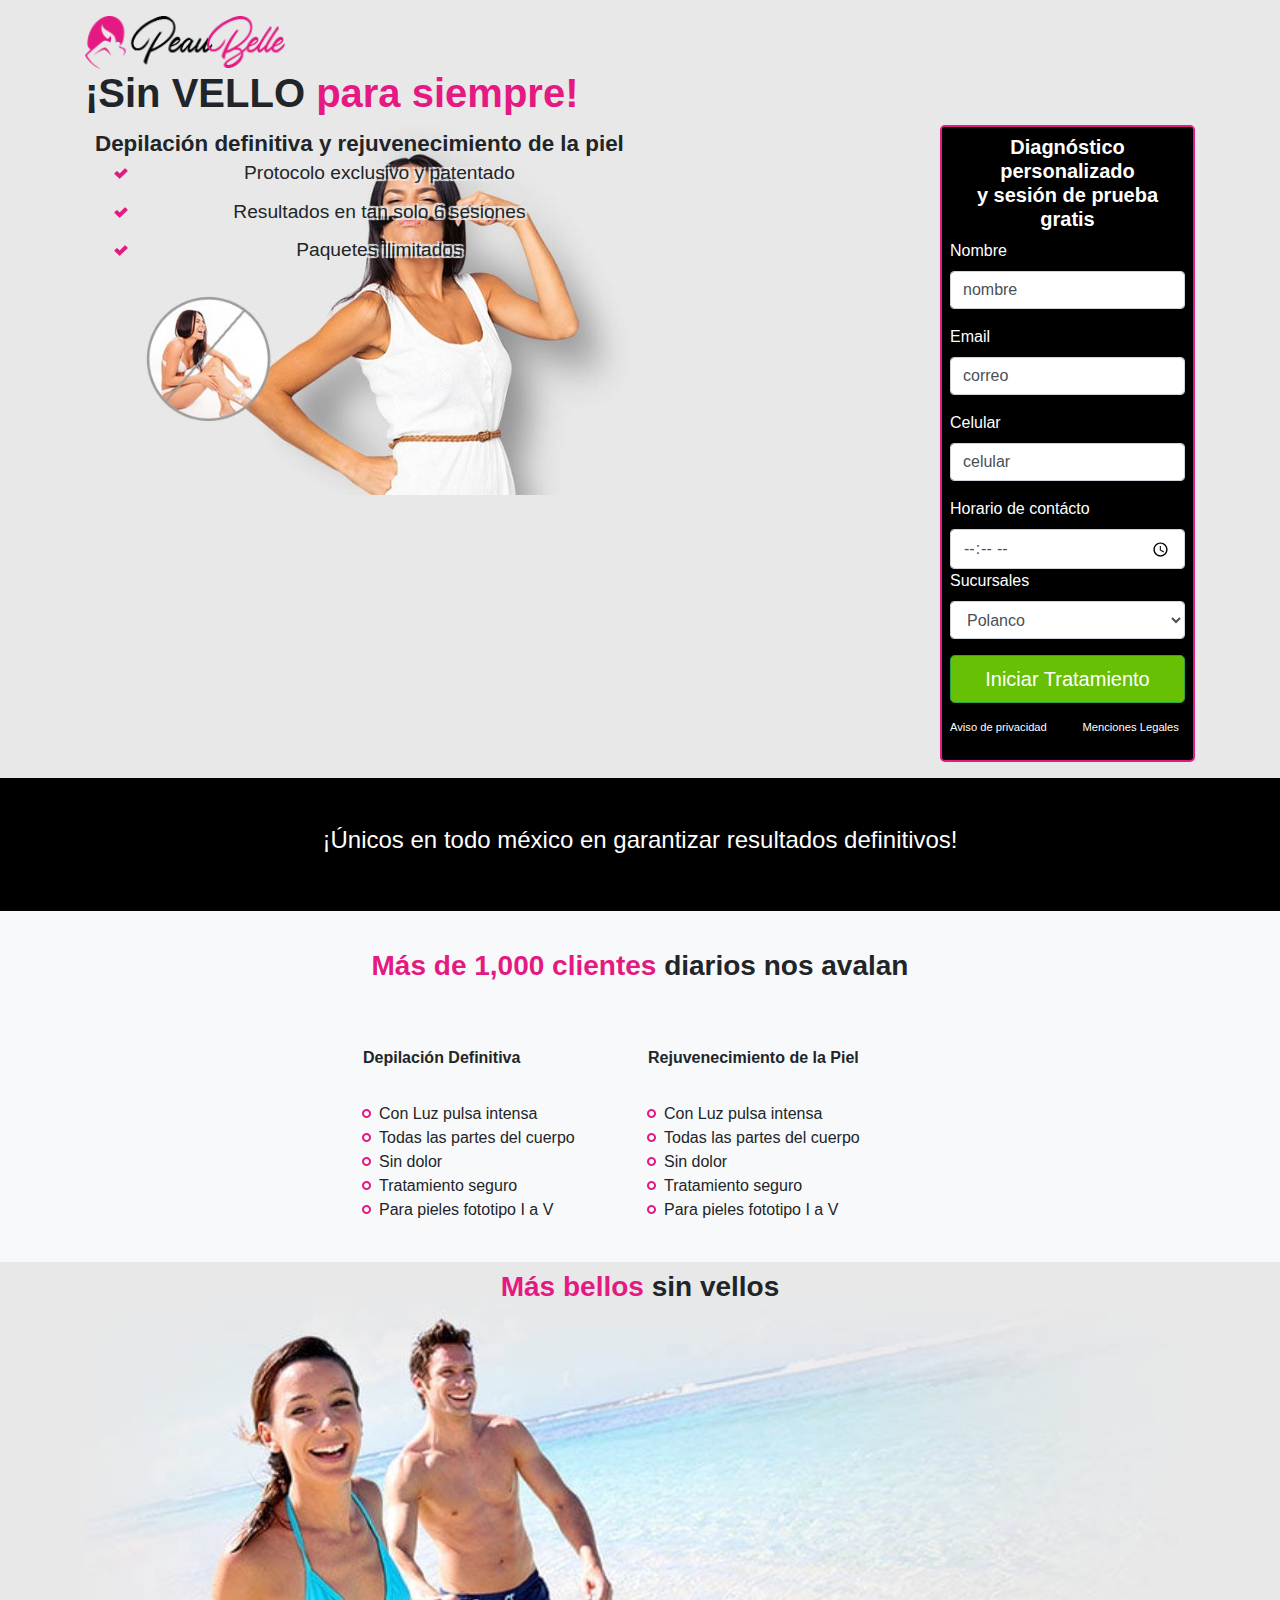
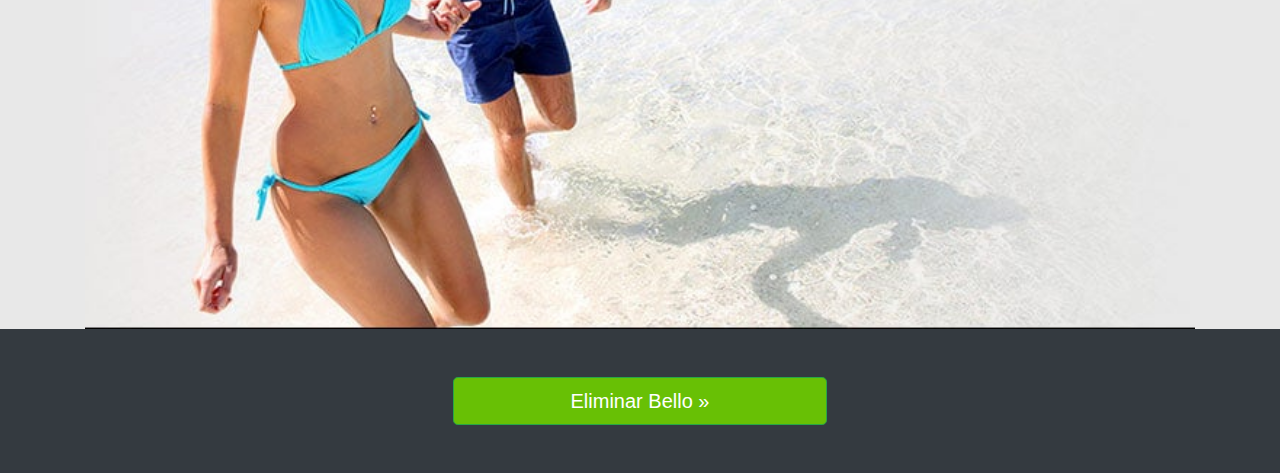
<file: index.html>
<!DOCTYPE html>
<html lang="es">
<head>
  <title>PeauBele</title>
  <meta charset="utf-8">
  <meta name="viewport" content="width=device-width, initial-scale=1, shrink-to-fit=no">
  <link rel="stylesheet" href="https://maxcdn.bootstrapcdn.com/bootstrap/4.0.0/css/bootstrap.min.css" integrity="sha384-Gn5384xqQ1aoWXA+058RXPxPg6fy4IWvTNh0E263XmFcJlSAwiGgFAW/dAiS6JXm" crossorigin="anonymous">
  <script src="https://code.jquery.com/jquery-3.2.1.js"></script>
  <script src="https://cdnjs.cloudflare.com/ajax/libs/popper.js/1.12.9/umd/popper.min.js" integrity="sha384-ApNbgh9B+Y1QKtv3Rn7W3mgPxhU9K/ScQsAP7hUibX39j7fakFPskvXusvfa0b4Q" crossorigin="anonymous"></script>
  <script src="https://maxcdn.bootstrapcdn.com/bootstrap/4.0.0/js/bootstrap.min.js" integrity="sha384-JZR6Spejh4U02d8jOt6vLEHfe/JQGiRRSQQxSfFWpi1MquVdAyjUar5+76PVCmYl" crossorigin="anonymous"></script>
  <link rel="stylesheet" href="js/alertifyjs/css/alertify.css">
  <link rel="stylesheet" href="js/alertifyjs/css/themes/semantic.css">
  <script src="js/alertifyjs/alertify.js"></script>
  <script src="js/script.js"></script>
  <link rel="stylesheet" href="style.css"/>
</head>
<body>
  <section id="cab" class="p-3">
  <div class="container">
    <div class="row">
      <div class="col-md-12">
        <img src="pixel/logo.png" width="200px">
      </div>
      <div class="col-md-12">
        <h1>
        <strong>¡Sin VELLO <span>para siempre!</span></strong><br>
      </h1>
      </div>
    </div>
    <div class="row">
      <div class="col-lg-9 col-md-8">
        <div class="contenedor">
            <img src="pixel/background.jpg" width="100%"        class="d-none d-lg-block"/>
            <img src="pixel/background-tablet.jpg" width="100%" class="d-none d-md-block d-lg-none"/>
            <img src="pixel/background-mobile.jpg" width="100%" class="d-block d-md-none"/>
            <div class="texto-encima">
              <p class="h3">
              <small><strong>Depilación definitiva y rejuvenecimiento de la piel</strong></small>
              </p>
                <ul class="stroke">
                <li>Protocolo exclusivo y patentado</li>
                <li>Resultados en tan solo 6 sesiones</li>
                <li>Paquetes ilimitados</li>
                </ul>
            </div>
        </div>
      </div>
      <div class="col-lg-3 col-md-4">
        <form id="formulario">
        <div class="text-white p-2" id="form-diag">
        <p class="h5 text-center"><strong>Diagnóstico personalizado <br>y sesión de prueba gratis</strong></p>
        <div class="form-group">
          <label>Nombre</label>
          <input type="text" class="form-control" name="nombre" id="nombre" value="nombre"/>
        </div>
        <div class="form-group">
          <label>Email</label>
          <input type="email" class="form-control" name="email" id="email" value="correo"/>
        </div>
        <div class="form-group">
          <label>Celular</label>
          <input type="tel" class="form-control" name="celular" id="celular" value="celular"/>
        </div>
        <div class="form-group">
          <label>Horario de contácto</label>
          <input type="time" class="form-control" value="horario" name="horario" id="horario"/>
          <label>Sucursales</label>
          <select name="sucursales" class="form-control" name="sucursales" id="sucursales">
            <option value="polanco">Polanco</option>
            <option value="condesa">Condesa</option>
            <option value="roma">Roma</option>
          </select>
        </div>
        <div class="form-group">
          <button type="submit" class="btn btn-success btn-lg btn-block" id="submit">Iniciar Tratamiento</button>
        </div>
        <div class="form-group">
          <div class="row" id="avisoylegales">
          <div class="col-6">Aviso de privacidad</div>
          <div class="col-6">Menciones Legales</div>
        </div>
      </div>
      </div>
    </div>
    </form>
  </div>
  </section>
  <section id="unicos" class="text-white text-center p-5">
  <div class="container">
    <p class="h4">¡Únicos en todo méxico en garantizar resultados definitivos!</p>
  </div>
  </section>
  <section class="bg-light">
  <div class="container">
  <div class="row justify-content-center">
    <div class="col-md-12 text-center p-5">
        <p class="h3"><strong><span>Más de 1,000 clientes</span> diarios nos avalan</strong></p>
    </div>
  </div>
  <div class="row justify-content-center">
    <div class="col-md-6 col-lg-3 p-2">
      <p><strong>Depilación Definitiva</strong></p>
      <ul class="listCircle p-3">
        <li>Con Luz pulsa intensa</li>
        <li>Todas las partes del cuerpo</li>
        <li>Sin dolor</li>
        <li>Tratamiento seguro</li>
        <li>Para pieles fototipo I a V</li>
      </ul>
    </div>
    <div class="col-md-6 col-lg-3 p-2">
      <p><strong>Rejuvenecimiento de la Piel</strong></p>
      <ul class="listCircle p-3">
        <li>Con Luz pulsa intensa</li>
        <li>Todas las partes del cuerpo</li>
        <li>Sin dolor</li>
        <li>Tratamiento seguro</li>
        <li>Para pieles fototipo I a V</li>
      </ul>
    </div>
  </div>
    </div>
  </section>
  <section id="masbellos">
    <div class="container">
      <div class="row">
        <div class="col-lg-12">
          <div class="contenedor">
          <img src="pixel/bg-bottom.jpg" width="100%"/>
            <div class="centrado">
              <p class="h3" style="text-align: center"><strong><span>Más bellos </span> sin vellos</strong></p>
            </div>
          </div>
        </div>
      </div>
    </div>
  </section>
  <section class="bg-dark text-white p-5">
    <div class="row justify-content-center">
      <div class="col-md-4">
        <button class="btn btn-success btn-lg btn-block">Eliminar Bello &raquo;</button>
      </div>
    </div>
  </section>
</body>
</html>
</file>
<file: js/alertifyjs/css/alertify.css>
/**
 * alertifyjs 1.11.1 http://alertifyjs.com
 * AlertifyJS is a javascript framework for developing pretty browser dialogs and notifications.
 * Copyright 2018 Mohammad Younes <Mohammad@alertifyjs.com> (http://alertifyjs.com) 
 * Licensed under GPL 3 <https://opensource.org/licenses/gpl-3.0>*/
.alertify .ajs-dimmer {
  position: fixed;
  z-index: 1981;
  top: 0;
  right: 0;
  bottom: 0;
  left: 0;
  padding: 0;
  margin: 0;
  background-color: #252525;
  opacity: .5;
}
.alertify .ajs-modal {
  position: fixed;
  top: 0;
  right: 0;
  left: 0;
  bottom: 0;
  padding: 0;
  overflow-y: auto;
  z-index: 1981;
}
.alertify .ajs-dialog {
  position: relative;
  margin: 5% auto;
  min-height: 110px;
  max-width: 500px;
  padding: 24px 24px 0 24px;
  outline: 0;
  background-color: #fff;
}
.alertify .ajs-dialog.ajs-capture:before {
  content: '';
  position: absolute;
  top: 0;
  right: 0;
  bottom: 0;
  left: 0;
  display: block;
  z-index: 1;
}
.alertify .ajs-reset {
  position: absolute !important;
  display: inline !important;
  width: 0 !important;
  height: 0 !important;
  opacity: 0 !important;
}
.alertify .ajs-commands {
  position: absolute;
  right: 4px;
  margin: -14px 24px 0 0;
  z-index: 2;
}
.alertify .ajs-commands button {
  display: none;
  width: 10px;
  height: 10px;
  margin-left: 10px;
  padding: 10px;
  border: 0;
  background-color: transparent;
  background-repeat: no-repeat;
  background-position: center;
  cursor: pointer;
}
.alertify .ajs-commands button.ajs-close {
  background-image: url([data-uri]);
}
.alertify .ajs-commands button.ajs-maximize {
  background-image: url([data-uri]);
}
.alertify .ajs-header {
  margin: -24px;
  margin-bottom: 0;
  padding: 16px 24px;
  background-color: #fff;
}
.alertify .ajs-body {
  min-height: 56px;
}
.alertify .ajs-body .ajs-content {
  padding: 16px 24px 16px 16px;
}
.alertify .ajs-footer {
  padding: 4px;
  margin-left: -24px;
  margin-right: -24px;
  min-height: 43px;
  background-color: #fff;
}
.alertify .ajs-footer .ajs-buttons.ajs-primary {
  text-align: right;
}
.alertify .ajs-footer .ajs-buttons.ajs-primary .ajs-button {
  margin: 4px;
}
.alertify .ajs-footer .ajs-buttons.ajs-auxiliary {
  float: left;
  clear: none;
  text-align: left;
}
.alertify .ajs-footer .ajs-buttons.ajs-auxiliary .ajs-button {
  margin: 4px;
}
.alertify .ajs-footer .ajs-buttons .ajs-button {
  min-width: 88px;
  min-height: 35px;
}
.alertify .ajs-handle {
  position: absolute;
  display: none;
  width: 10px;
  height: 10px;
  right: 0;
  bottom: 0;
  z-index: 1;
  background-image: url([data-uri]);
  -webkit-transform: scaleX(1) /*rtl:scaleX(-1)*/;
          transform: scaleX(1) /*rtl:scaleX(-1)*/;
  cursor: se-resize;
}
.alertify.ajs-no-overflow .ajs-body .ajs-content {
  overflow: hidden !important;
}
.alertify.ajs-no-padding.ajs-maximized .ajs-body .ajs-content {
  left: 0;
  right: 0;
  padding: 0;
}
.alertify.ajs-no-padding:not(.ajs-maximized) .ajs-body {
  margin-left: -24px;
  margin-right: -24px;
}
.alertify.ajs-no-padding:not(.ajs-maximized) .ajs-body .ajs-content {
  padding: 0;
}
.alertify.ajs-no-padding.ajs-resizable .ajs-body .ajs-content {
  left: 0;
  right: 0;
}
.alertify.ajs-maximizable .ajs-commands button.ajs-maximize,
.alertify.ajs-maximizable .ajs-commands button.ajs-restore {
  display: inline-block;
}
.alertify.ajs-closable .ajs-commands button.ajs-close {
  display: inline-block;
}
.alertify.ajs-maximized .ajs-dialog {
  width: 100% !important;
  height: 100% !important;
  max-width: none !important;
  margin: 0 auto !important;
  top: 0 !important;
  left: 0 !important;
}
.alertify.ajs-maximized.ajs-modeless .ajs-modal {
  position: fixed !important;
  min-height: 100% !important;
  max-height: none !important;
  margin: 0 !important;
}
.alertify.ajs-maximized .ajs-commands button.ajs-maximize {
  background-image: url([data-uri]);
}
.alertify.ajs-resizable .ajs-dialog,
.alertify.ajs-maximized .ajs-dialog {
  padding: 0;
}
.alertify.ajs-resizable .ajs-commands,
.alertify.ajs-maximized .ajs-commands {
  margin: 14px 24px 0 0;
}
.alertify.ajs-resizable .ajs-header,
.alertify.ajs-maximized .ajs-header {
  position: absolute;
  top: 0;
  left: 0;
  right: 0;
  margin: 0;
  padding: 16px 24px;
}
.alertify.ajs-resizable .ajs-body,
.alertify.ajs-maximized .ajs-body {
  min-height: 224px;
  display: inline-block;
}
.alertify.ajs-resizable .ajs-body .ajs-content,
.alertify.ajs-maximized .ajs-body .ajs-content {
  position: absolute;
  top: 50px;
  right: 24px;
  bottom: 50px;
  left: 24px;
  overflow: auto;
}
.alertify.ajs-resizable .ajs-footer,
.alertify.ajs-maximized .ajs-footer {
  position: absolute;
  left: 0;
  right: 0;
  bottom: 0;
  margin: 0;
}
.alertify.ajs-resizable:not(.ajs-maximized) .ajs-dialog {
  min-width: 548px;
}
.alertify.ajs-resizable:not(.ajs-maximized) .ajs-handle {
  display: block;
}
.alertify.ajs-movable:not(.ajs-maximized) .ajs-header {
  cursor: move;
}
.alertify.ajs-modeless .ajs-dimmer,
.alertify.ajs-modeless .ajs-reset {
  display: none;
}
.alertify.ajs-modeless .ajs-modal {
  overflow: visible;
  max-width: none;
  max-height: 0;
}
.alertify.ajs-modeless.ajs-pinnable .ajs-commands button.ajs-pin {
  display: inline-block;
  background-image: url([data-uri]);
}
.alertify.ajs-modeless.ajs-unpinned .ajs-modal {
  position: absolute;
}
.alertify.ajs-modeless.ajs-unpinned .ajs-commands button.ajs-pin {
  background-image: url([data-uri]);
}
.alertify.ajs-modeless:not(.ajs-unpinned) .ajs-body {
  max-height: 500px;
  overflow: auto;
}
.alertify.ajs-basic .ajs-header {
  opacity: 0;
}
.alertify.ajs-basic .ajs-footer {
  visibility: hidden;
}
.alertify.ajs-frameless .ajs-header {
  position: absolute;
  top: 0;
  left: 0;
  right: 0;
  min-height: 60px;
  margin: 0;
  padding: 0;
  opacity: 0;
  z-index: 1;
}
.alertify.ajs-frameless .ajs-footer {
  display: none;
}
.alertify.ajs-frameless .ajs-body .ajs-content {
  position: absolute;
  top: 0;
  right: 0;
  bottom: 0;
  left: 0;
}
.alertify.ajs-frameless:not(.ajs-resizable) .ajs-dialog {
  padding-top: 0;
}
.alertify.ajs-frameless:not(.ajs-resizable) .ajs-dialog .ajs-commands {
  margin-top: 0;
}
.ajs-no-overflow {
  overflow: hidden !important;
  outline: none;
}
.ajs-no-overflow.ajs-fixed {
  position: fixed;
  top: 0;
  right: 0;
  bottom: 0;
  left: 0;
  overflow-y: scroll!important;
}
.ajs-no-selection,
.ajs-no-selection * {
  -webkit-user-select: none;
     -moz-user-select: none;
      -ms-user-select: none;
          user-select: none;
}
@media screen and (max-width: 568px) {
  .alertify .ajs-dialog {
    min-width: 150px;
  }
  .alertify:not(.ajs-maximized) .ajs-modal {
    padding: 0 5%;
  }
  .alertify:not(.ajs-maximized).ajs-resizable .ajs-dialog {
    min-width: initial;
    min-width: auto /*IE fallback*/;
  }
}
@-moz-document url-prefix() {
  .alertify button:focus {
    outline: 1px dotted #3593D2;
  }
}
.alertify .ajs-dimmer,
.alertify .ajs-modal {
  -webkit-transform: translate3d(0, 0, 0);
          transform: translate3d(0, 0, 0);
  -webkit-transition-property: opacity, visibility;
  transition-property: opacity, visibility;
  -webkit-transition-timing-function: linear;
          transition-timing-function: linear;
  -webkit-transition-duration: 250ms;
          transition-duration: 250ms;
}
.alertify.ajs-hidden .ajs-dimmer,
.alertify.ajs-hidden .ajs-modal {
  visibility: hidden;
  opacity: 0;
}
.alertify.ajs-in:not(.ajs-hidden) .ajs-dialog {
  -webkit-animation-duration: 500ms;
          animation-duration: 500ms;
}
.alertify.ajs-out.ajs-hidden .ajs-dialog {
  -webkit-animation-duration: 250ms;
          animation-duration: 250ms;
}
.alertify .ajs-dialog.ajs-shake {
  -webkit-animation-name: ajs-shake;
          animation-name: ajs-shake;
  -webkit-animation-duration: .1s;
          animation-duration: .1s;
  -webkit-animation-fill-mode: both;
          animation-fill-mode: both;
}
@-webkit-keyframes ajs-shake {
  0%,
  100% {
    -webkit-transform: translate3d(0, 0, 0);
            transform: translate3d(0, 0, 0);
  }
  10%,
  30%,
  50%,
  70%,
  90% {
    -webkit-transform: translate3d(-10px, 0, 0);
            transform: translate3d(-10px, 0, 0);
  }
  20%,
  40%,
  60%,
  80% {
    -webkit-transform: translate3d(10px, 0, 0);
            transform: translate3d(10px, 0, 0);
  }
}
@keyframes ajs-shake {
  0%,
  100% {
    -webkit-transform: translate3d(0, 0, 0);
            transform: translate3d(0, 0, 0);
  }
  10%,
  30%,
  50%,
  70%,
  90% {
    -webkit-transform: translate3d(-10px, 0, 0);
            transform: translate3d(-10px, 0, 0);
  }
  20%,
  40%,
  60%,
  80% {
    -webkit-transform: translate3d(10px, 0, 0);
            transform: translate3d(10px, 0, 0);
  }
}
.alertify.ajs-slide.ajs-in:not(.ajs-hidden) .ajs-dialog {
  -webkit-animation-name: ajs-slideIn;
          animation-name: ajs-slideIn;
  -webkit-animation-timing-function: cubic-bezier(0.175, 0.885, 0.32, 1.275);
          animation-timing-function: cubic-bezier(0.175, 0.885, 0.32, 1.275);
}
.alertify.ajs-slide.ajs-out.ajs-hidden .ajs-dialog {
  -webkit-animation-name: ajs-slideOut;
          animation-name: ajs-slideOut;
  -webkit-animation-timing-function: cubic-bezier(0.6, -0.28, 0.735, 0.045);
          animation-timing-function: cubic-bezier(0.6, -0.28, 0.735, 0.045);
}
.alertify.ajs-zoom.ajs-in:not(.ajs-hidden) .ajs-dialog {
  -webkit-animation-name: ajs-zoomIn;
          animation-name: ajs-zoomIn;
}
.alertify.ajs-zoom.ajs-out.ajs-hidden .ajs-dialog {
  -webkit-animation-name: ajs-zoomOut;
          animation-name: ajs-zoomOut;
}
.alertify.ajs-fade.ajs-in:not(.ajs-hidden) .ajs-dialog {
  -webkit-animation-name: ajs-fadeIn;
          animation-name: ajs-fadeIn;
}
.alertify.ajs-fade.ajs-out.ajs-hidden .ajs-dialog {
  -webkit-animation-name: ajs-fadeOut;
          animation-name: ajs-fadeOut;
}
.alertify.ajs-pulse.ajs-in:not(.ajs-hidden) .ajs-dialog {
  -webkit-animation-name: ajs-pulseIn;
          animation-name: ajs-pulseIn;
}
.alertify.ajs-pulse.ajs-out.ajs-hidden .ajs-dialog {
  -webkit-animation-name: ajs-pulseOut;
          animation-name: ajs-pulseOut;
}
.alertify.ajs-flipx.ajs-in:not(.ajs-hidden) .ajs-dialog {
  -webkit-animation-name: ajs-flipInX;
          animation-name: ajs-flipInX;
}
.alertify.ajs-flipx.ajs-out.ajs-hidden .ajs-dialog {
  -webkit-animation-name: ajs-flipOutX;
          animation-name: ajs-flipOutX;
}
.alertify.ajs-flipy.ajs-in:not(.ajs-hidden) .ajs-dialog {
  -webkit-animation-name: ajs-flipInY;
          animation-name: ajs-flipInY;
}
.alertify.ajs-flipy.ajs-out.ajs-hidden .ajs-dialog {
  -webkit-animation-name: ajs-flipOutY;
          animation-name: ajs-flipOutY;
}
@-webkit-keyframes ajs-pulseIn {
  0%,
  20%,
  40%,
  60%,
  80%,
  100% {
    -webkit-transition-timing-function: cubic-bezier(0.215, 0.61, 0.355, 1);
            transition-timing-function: cubic-bezier(0.215, 0.61, 0.355, 1);
  }
  0% {
    opacity: 0;
    -webkit-transform: scale3d(0.3, 0.3, 0.3);
            transform: scale3d(0.3, 0.3, 0.3);
  }
  20% {
    -webkit-transform: scale3d(1.1, 1.1, 1.1);
            transform: scale3d(1.1, 1.1, 1.1);
  }
  40% {
    -webkit-transform: scale3d(0.9, 0.9, 0.9);
            transform: scale3d(0.9, 0.9, 0.9);
  }
  60% {
    opacity: 1;
    -webkit-transform: scale3d(1.03, 1.03, 1.03);
            transform: scale3d(1.03, 1.03, 1.03);
  }
  80% {
    -webkit-transform: scale3d(0.97, 0.97, 0.97);
            transform: scale3d(0.97, 0.97, 0.97);
  }
  100% {
    opacity: 1;
    -webkit-transform: scale3d(1, 1, 1);
            transform: scale3d(1, 1, 1);
  }
}
@keyframes ajs-pulseIn {
  0%,
  20%,
  40%,
  60%,
  80%,
  100% {
    -webkit-transition-timing-function: cubic-bezier(0.215, 0.61, 0.355, 1);
            transition-timing-function: cubic-bezier(0.215, 0.61, 0.355, 1);
  }
  0% {
    opacity: 0;
    -webkit-transform: scale3d(0.3, 0.3, 0.3);
            transform: scale3d(0.3, 0.3, 0.3);
  }
  20% {
    -webkit-transform: scale3d(1.1, 1.1, 1.1);
            transform: scale3d(1.1, 1.1, 1.1);
  }
  40% {
    -webkit-transform: scale3d(0.9, 0.9, 0.9);
            transform: scale3d(0.9, 0.9, 0.9);
  }
  60% {
    opacity: 1;
    -webkit-transform: scale3d(1.03, 1.03, 1.03);
            transform: scale3d(1.03, 1.03, 1.03);
  }
  80% {
    -webkit-transform: scale3d(0.97, 0.97, 0.97);
            transform: scale3d(0.97, 0.97, 0.97);
  }
  100% {
    opacity: 1;
    -webkit-transform: scale3d(1, 1, 1);
            transform: scale3d(1, 1, 1);
  }
}
@-webkit-keyframes ajs-pulseOut {
  20% {
    -webkit-transform: scale3d(0.9, 0.9, 0.9);
            transform: scale3d(0.9, 0.9, 0.9);
  }
  50%,
  55% {
    opacity: 1;
    -webkit-transform: scale3d(1.1, 1.1, 1.1);
            transform: scale3d(1.1, 1.1, 1.1);
  }
  100% {
    opacity: 0;
    -webkit-transform: scale3d(0.3, 0.3, 0.3);
            transform: scale3d(0.3, 0.3, 0.3);
  }
}
@keyframes ajs-pulseOut {
  20% {
    -webkit-transform: scale3d(0.9, 0.9, 0.9);
            transform: scale3d(0.9, 0.9, 0.9);
  }
  50%,
  55% {
    opacity: 1;
    -webkit-transform: scale3d(1.1, 1.1, 1.1);
            transform: scale3d(1.1, 1.1, 1.1);
  }
  100% {
    opacity: 0;
    -webkit-transform: scale3d(0.3, 0.3, 0.3);
            transform: scale3d(0.3, 0.3, 0.3);
  }
}
@-webkit-keyframes ajs-zoomIn {
  0% {
    opacity: 0;
    -webkit-transform: scale3d(0.25, 0.25, 0.25);
            transform: scale3d(0.25, 0.25, 0.25);
  }
  100% {
    opacity: 1;
    -webkit-transform: scale3d(1, 1, 1);
            transform: scale3d(1, 1, 1);
  }
}
@keyframes ajs-zoomIn {
  0% {
    opacity: 0;
    -webkit-transform: scale3d(0.25, 0.25, 0.25);
            transform: scale3d(0.25, 0.25, 0.25);
  }
  100% {
    opacity: 1;
    -webkit-transform: scale3d(1, 1, 1);
            transform: scale3d(1, 1, 1);
  }
}
@-webkit-keyframes ajs-zoomOut {
  0% {
    opacity: 1;
    -webkit-transform: scale3d(1, 1, 1);
            transform: scale3d(1, 1, 1);
  }
  100% {
    opacity: 0;
    -webkit-transform: scale3d(0.25, 0.25, 0.25);
            transform: scale3d(0.25, 0.25, 0.25);
  }
}
@keyframes ajs-zoomOut {
  0% {
    opacity: 1;
    -webkit-transform: scale3d(1, 1, 1);
            transform: scale3d(1, 1, 1);
  }
  100% {
    opacity: 0;
    -webkit-transform: scale3d(0.25, 0.25, 0.25);
            transform: scale3d(0.25, 0.25, 0.25);
  }
}
@-webkit-keyframes ajs-fadeIn {
  0% {
    opacity: 0;
  }
  100% {
    opacity: 1;
  }
}
@keyframes ajs-fadeIn {
  0% {
    opacity: 0;
  }
  100% {
    opacity: 1;
  }
}
@-webkit-keyframes ajs-fadeOut {
  0% {
    opacity: 1;
  }
  100% {
    opacity: 0;
  }
}
@keyframes ajs-fadeOut {
  0% {
    opacity: 1;
  }
  100% {
    opacity: 0;
  }
}
@-webkit-keyframes ajs-flipInX {
  0% {
    -webkit-transform: perspective(400px) rotate3d(1, 0, 0, 90deg);
            transform: perspective(400px) rotate3d(1, 0, 0, 90deg);
    -webkit-transition-timing-function: ease-in;
            transition-timing-function: ease-in;
    opacity: 0;
  }
  40% {
    -webkit-transform: perspective(400px) rotate3d(1, 0, 0, -20deg);
            transform: perspective(400px) rotate3d(1, 0, 0, -20deg);
    -webkit-transition-timing-function: ease-in;
            transition-timing-function: ease-in;
  }
  60% {
    -webkit-transform: perspective(400px) rotate3d(1, 0, 0, 10deg);
            transform: perspective(400px) rotate3d(1, 0, 0, 10deg);
    opacity: 1;
  }
  80% {
    -webkit-transform: perspective(400px) rotate3d(1, 0, 0, -5deg);
            transform: perspective(400px) rotate3d(1, 0, 0, -5deg);
  }
  100% {
    -webkit-transform: perspective(400px);
            transform: perspective(400px);
  }
}
@keyframes ajs-flipInX {
  0% {
    -webkit-transform: perspective(400px) rotate3d(1, 0, 0, 90deg);
            transform: perspective(400px) rotate3d(1, 0, 0, 90deg);
    -webkit-transition-timing-function: ease-in;
            transition-timing-function: ease-in;
    opacity: 0;
  }
  40% {
    -webkit-transform: perspective(400px) rotate3d(1, 0, 0, -20deg);
            transform: perspective(400px) rotate3d(1, 0, 0, -20deg);
    -webkit-transition-timing-function: ease-in;
            transition-timing-function: ease-in;
  }
  60% {
    -webkit-transform: perspective(400px) rotate3d(1, 0, 0, 10deg);
            transform: perspective(400px) rotate3d(1, 0, 0, 10deg);
    opacity: 1;
  }
  80% {
    -webkit-transform: perspective(400px) rotate3d(1, 0, 0, -5deg);
            transform: perspective(400px) rotate3d(1, 0, 0, -5deg);
  }
  100% {
    -webkit-transform: perspective(400px);
            transform: perspective(400px);
  }
}
@-webkit-keyframes ajs-flipOutX {
  0% {
    -webkit-transform: perspective(400px);
            transform: perspective(400px);
  }
  30% {
    -webkit-transform: perspective(400px) rotate3d(1, 0, 0, -20deg);
            transform: perspective(400px) rotate3d(1, 0, 0, -20deg);
    opacity: 1;
  }
  100% {
    -webkit-transform: perspective(400px) rotate3d(1, 0, 0, 90deg);
            transform: perspective(400px) rotate3d(1, 0, 0, 90deg);
    opacity: 0;
  }
}
@keyframes ajs-flipOutX {
  0% {
    -webkit-transform: perspective(400px);
            transform: perspective(400px);
  }
  30% {
    -webkit-transform: perspective(400px) rotate3d(1, 0, 0, -20deg);
            transform: perspective(400px) rotate3d(1, 0, 0, -20deg);
    opacity: 1;
  }
  100% {
    -webkit-transform: perspective(400px) rotate3d(1, 0, 0, 90deg);
            transform: perspective(400px) rotate3d(1, 0, 0, 90deg);
    opacity: 0;
  }
}
@-webkit-keyframes ajs-flipInY {
  0% {
    -webkit-transform: perspective(400px) rotate3d(0, 1, 0, 90deg);
            transform: perspective(400px) rotate3d(0, 1, 0, 90deg);
    -webkit-transition-timing-function: ease-in;
            transition-timing-function: ease-in;
    opacity: 0;
  }
  40% {
    -webkit-transform: perspective(400px) rotate3d(0, 1, 0, -20deg);
            transform: perspective(400px) rotate3d(0, 1, 0, -20deg);
    -webkit-transition-timing-function: ease-in;
            transition-timing-function: ease-in;
  }
  60% {
    -webkit-transform: perspective(400px) rotate3d(0, 1, 0, 10deg);
            transform: perspective(400px) rotate3d(0, 1, 0, 10deg);
    opacity: 1;
  }
  80% {
    -webkit-transform: perspective(400px) rotate3d(0, 1, 0, -5deg);
            transform: perspective(400px) rotate3d(0, 1, 0, -5deg);
  }
  100% {
    -webkit-transform: perspective(400px);
            transform: perspective(400px);
  }
}
@keyframes ajs-flipInY {
  0% {
    -webkit-transform: perspective(400px) rotate3d(0, 1, 0, 90deg);
            transform: perspective(400px) rotate3d(0, 1, 0, 90deg);
    -webkit-transition-timing-function: ease-in;
            transition-timing-function: ease-in;
    opacity: 0;
  }
  40% {
    -webkit-transform: perspective(400px) rotate3d(0, 1, 0, -20deg);
            transform: perspective(400px) rotate3d(0, 1, 0, -20deg);
    -webkit-transition-timing-function: ease-in;
            transition-timing-function: ease-in;
  }
  60% {
    -webkit-transform: perspective(400px) rotate3d(0, 1, 0, 10deg);
            transform: perspective(400px) rotate3d(0, 1, 0, 10deg);
    opacity: 1;
  }
  80% {
    -webkit-transform: perspective(400px) rotate3d(0, 1, 0, -5deg);
            transform: perspective(400px) rotate3d(0, 1, 0, -5deg);
  }
  100% {
    -webkit-transform: perspective(400px);
            transform: perspective(400px);
  }
}
@-webkit-keyframes ajs-flipOutY {
  0% {
    -webkit-transform: perspective(400px);
            transform: perspective(400px);
  }
  30% {
    -webkit-transform: perspective(400px) rotate3d(0, 1, 0, -15deg);
            transform: perspective(400px) rotate3d(0, 1, 0, -15deg);
    opacity: 1;
  }
  100% {
    -webkit-transform: perspective(400px) rotate3d(0, 1, 0, 90deg);
            transform: perspective(400px) rotate3d(0, 1, 0, 90deg);
    opacity: 0;
  }
}
@keyframes ajs-flipOutY {
  0% {
    -webkit-transform: perspective(400px);
            transform: perspective(400px);
  }
  30% {
    -webkit-transform: perspective(400px) rotate3d(0, 1, 0, -15deg);
            transform: perspective(400px) rotate3d(0, 1, 0, -15deg);
    opacity: 1;
  }
  100% {
    -webkit-transform: perspective(400px) rotate3d(0, 1, 0, 90deg);
            transform: perspective(400px) rotate3d(0, 1, 0, 90deg);
    opacity: 0;
  }
}
@-webkit-keyframes ajs-slideIn {
  0% {
    margin-top: -100%;
  }
  100% {
    margin-top: 5%;
  }
}
@keyframes ajs-slideIn {
  0% {
    margin-top: -100%;
  }
  100% {
    margin-top: 5%;
  }
}
@-webkit-keyframes ajs-slideOut {
  0% {
    margin-top: 5%;
  }
  100% {
    margin-top: -100%;
  }
}
@keyframes ajs-slideOut {
  0% {
    margin-top: 5%;
  }
  100% {
    margin-top: -100%;
  }
}
.alertify-notifier {
  position: fixed;
  width: 0;
  overflow: visible;
  z-index: 1982;
  -webkit-transform: translate3d(0, 0, 0);
          transform: translate3d(0, 0, 0);
}
.alertify-notifier .ajs-message {
  position: relative;
  width: 260px;
  max-height: 0;
  padding: 0;
  opacity: 0;
  margin: 0;
  -webkit-transform: translate3d(0, 0, 0);
          transform: translate3d(0, 0, 0);
  -webkit-transition-duration: 250ms;
          transition-duration: 250ms;
  -webkit-transition-timing-function: linear;
          transition-timing-function: linear;
}
.alertify-notifier .ajs-message.ajs-visible {
  -webkit-transition-duration: 500ms;
          transition-duration: 500ms;
  -webkit-transition-timing-function: cubic-bezier(0.175, 0.885, 0.32, 1.275);
          transition-timing-function: cubic-bezier(0.175, 0.885, 0.32, 1.275);
  opacity: 1;
  max-height: 100%;
  padding: 15px;
  margin-top: 10px;
}
.alertify-notifier .ajs-message.ajs-success {
  background: rgba(91, 189, 114, 0.95);
}
.alertify-notifier .ajs-message.ajs-error {
  background: rgba(217, 92, 92, 0.95);
}
.alertify-notifier .ajs-message.ajs-warning {
  background: rgba(252, 248, 215, 0.95);
}
.alertify-notifier .ajs-message .ajs-close {
  position: absolute;
  top: 0;
  right: 0;
  width: 16px;
  height: 16px;
  cursor: pointer;
  background-image: url([data-uri]);
  background-repeat: no-repeat;
  background-position: center center;
  background-color: rgba(0, 0, 0, 0.5);
  border-top-right-radius: 2px;
}
.alertify-notifier.ajs-top {
  top: 10px;
}
.alertify-notifier.ajs-bottom {
  bottom: 10px;
}
.alertify-notifier.ajs-right {
  right: 10px;
}
.alertify-notifier.ajs-right .ajs-message {
  right: -320px;
}
.alertify-notifier.ajs-right .ajs-message.ajs-visible {
  right: 290px;
}
.alertify-notifier.ajs-left {
  left: 10px;
}
.alertify-notifier.ajs-left .ajs-message {
  left: -300px;
}
.alertify-notifier.ajs-left .ajs-message.ajs-visible {
  left: 0;
}
.alertify-notifier.ajs-center {
  left: 50%;
}
.alertify-notifier.ajs-center .ajs-message {
  -webkit-transform: translateX(-50%);
          transform: translateX(-50%);
}
.alertify-notifier.ajs-center .ajs-message.ajs-visible {
  left: 50%;
  -webkit-transition-timing-function: cubic-bezier(0.57, 0.43, 0.1, 0.65);
          transition-timing-function: cubic-bezier(0.57, 0.43, 0.1, 0.65);
}
.alertify-notifier.ajs-center.ajs-top .ajs-message {
  top: -300px;
}
.alertify-notifier.ajs-center.ajs-top .ajs-message.ajs-visible {
  top: 0;
}
.alertify-notifier.ajs-center.ajs-bottom .ajs-message {
  bottom: -300px;
}
.alertify-notifier.ajs-center.ajs-bottom .ajs-message.ajs-visible {
  bottom: 0;
}
</file>
<file: style.css>
body{
  background-color: #e8e8e8;
}
.contenedor{
    position: relative;
    display: inline-block;
    text-align: center;
    width: 100%;
}

.texto-encima{
    font-size: 3em;
    position: absolute;
    top: 10px;
    left: 10px;
}
.stroke {
text-shadow: -2px -2px 1px #e8e8e8, 2px 2px 1px #e8e8e8, -2px 2px 1px #e8e8e8, 2px -2px 1px #e8e8e8;
}
p.h3{
  margin-top: -10px;
}
.texto-encima ul{
  list-style-image:  url("pixel/bullets-01.png");
  font-size: 0.4em;
  margin-top: -10px;
}
ul.listCircle{
  list-style-image:  url("pixel/bullets-02.png");
}
.texto-encima ul > li{
  margin-top: 10px;
}
span{
  color: #e41982;
}
.centrado{
    position: absolute;
    top: 5%;
    left: 50%;
    transform: translate(-50%, -50%);
}
#form-diag{
  background-color: black;
  border-radius: 5px;
  border: solid 2px #e41982;
 }
.btn-success{
  background-color: #68c005;
}
#unicos{
  background-color: black;
}
#avisoylegales{
  font-size: 0.7em;
}
</file>
